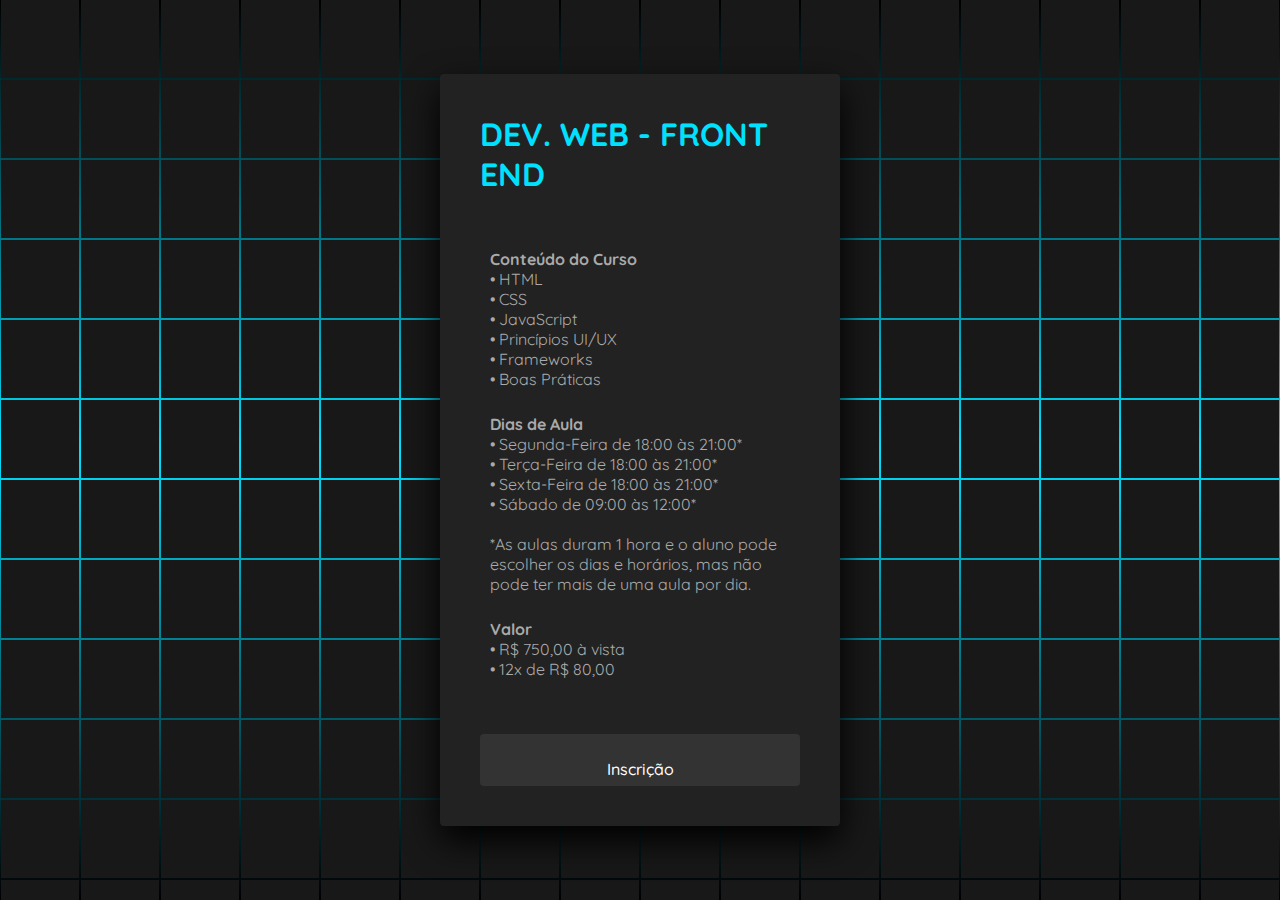
<file: index.html>
<!DOCTYPE html>
<html lang="pt-br">
<head>
    <meta charset="UTF-8">
    <meta name="viewport" content="width=device-width, initial-scale=1.0">
    <link rel="stylesheet" href="style.css">
    <link rel="shortcut icon" href="icon.png" type="image/x-icon">
    <title>Dev. Web - Front End</title>
</head>
<body>
<section>

    <span></span>
    <span></span>
    <span></span>
    <span></span>
    <span></span>
    <span></span>
    <span></span>
    <span></span>
    <span></span>
    <span></span>
    <span></span>
    <span></span>
    <span></span>
    <span></span>
    <span></span>
    <span></span>
    <span></span>
    <span></span>
    <span></span>
    <span></span>
    <span></span>
    <span></span>
    <span></span>
    <span></span>
    <span></span>
    <span></span>
    <span></span>
    <span></span>
    <span></span>
    <span></span>
    <span></span>
    <span></span>
    <span></span>
    <span></span>
    <span></span>
    <span></span>
    <span></span>
    <span></span>
    <span></span>
    <span></span>
    <span></span>
    <span></span>
    <span></span>
    <span></span>
    <span></span>
    <span></span>
    <span></span>
    <span></span>
    <span></span>
    <span></span>
    <span></span>
    <span></span>
    <span></span>
    <span></span>
    <span></span>
    <span></span>
    <span></span>
    <span></span>
    <span></span>
    <span></span>
    <span></span>
    <span></span>
    <span></span>
    <span></span>
    <span></span>
    <span></span>
    <span></span>
    <span></span>
    <span></span>
    <span></span>
    <span></span>
    <span></span>
    <span></span>
    <span></span>
    <span></span>
    <span></span>
    <span></span>
    <span></span>
    <span></span>
    <span></span>
    <span></span>
    <span></span>
    <span></span>
    <span></span>
    <span></span>
    <span></span>
    <span></span>
    <span></span>
    <span></span>
    <span></span>
    <span></span>
    <span></span>
    <span></span>
    <span></span>
    <span></span>
    <span></span>
    <span></span>
    <span></span>
    <span></span>
    <span></span>
    <span></span>
    <span></span>
    <span></span>
    <span></span>
    <span></span>
    <span></span>
    <span></span>
    <span></span>
    <span></span>
    <span></span>
    <span></span>
    <span></span>
    <span></span>
    <span></span>
    <span></span>
    <span></span>
    <span></span>
    <span></span>
    <span></span>
    <span></span>
    <span></span>
    <span></span>
    <span></span>
    <span></span>
    <span></span>
    <span></span>
    <span></span>
    <span></span>
    <span></span>
    <span></span>
    <span></span>
    <span></span>
    <span></span>
    <span></span>
    <span></span>
    <span></span>
    <span></span>
    <span></span>
    <span></span>
    <span></span>
    <span></span>
    <span></span>
    <span></span>
    <span></span>
    <span></span>
    <span></span>
    <span></span>
    <span></span>
    <span></span>
    <span></span>
    <span></span>
    <span></span>
    <span></span>
    <span></span>
    <span></span>
    <span></span>
    <span></span>
    <span></span>
    <span></span>
    <span></span>
    <span></span>
    <span></span>
    <span></span>
    <span></span>
    <span></span>
    <span></span>
    <span></span>
    <span></span>
    <span></span>
    <span></span>
    <span></span>
    <span></span>
    <span></span>
    <span></span>
    <span></span>
    <span></span>
    <span></span>
    <span></span>
    <span></span>
    <span></span>
    <span></span>
    <span></span>
    <span></span>
    <span></span>
    <span></span>
    <span></span>
    <span></span>
    <span></span>
    <span></span>
    <span></span>
    <span></span>
    <span></span>
    <span></span>
    <span></span>
    <span></span>
    <span></span>
    <span></span>
    <span></span>
    <span></span>
    <span></span>
    <span></span>
    <span></span>
    <span></span>
    <span></span>
    <span></span>
    <span></span>
    <span></span>
    <span></span>
    <span></span>
    <span></span>
    <span></span>
    <span></span>
    <span></span>
    <span></span>
    <span></span>
    <span></span>
    <span></span>
    <span></span>
    <span></span>
    <span></span>
    <span></span>
    <span></span>
    <span></span>
    <span></span>
    <span></span>
    <span></span>
    <span></span>
    <span></span>
    <span></span>
    <span></span>
    <span></span>
    <span></span>
    <span></span>
    <span></span>
    <span></span>
    <span></span>
    <span></span>
    <span></span>
    <span></span>
    <span></span>
    <span></span>
    <span></span>
    <span></span>
    <span></span>
    <span></span>
    <span></span>
    <span></span>
    <span></span>
    <span></span>
    <span></span>
    <span></span>
    <span></span>
    <span></span>
    <span></span>
    <span></span>
    <span></span>
    <span></span>
    <span></span>
    <span></span>
    <span></span>

    
    <div class="signin">
       <div class="content">
            <h2>Dev. Web - Front End</h2>
            <div class="form">
                <div class="inputBox">
                    <b><i>Conteúdo do Curso</i></b><br>

                    <i> • HTML</i><br>
                    <i> • CSS</i><br>
                    <i> • JavaScript</i><br>
                    <i> • Princípios UI/UX</i><br>
                    <i> • Frameworks</i><br>
                    <i> • Boas Práticas</i><br>
                </div>

                <div class="inputBox">
                    <b><i>Dias de Aula</i></b><br>

                    <i> • Segunda-Feira de 18:00 às 21:00*</i><br>
                    <i> • Terça-Feira de 18:00 às 21:00*</i><br>
                    <i> • Sexta-Feira de 18:00 às 21:00*</i><br>
                    <i> • Sábado de 09:00 às 12:00*</i><br><br>
                    <i>*As aulas duram 1 hora e o aluno pode escolher os dias e horários, mas não pode ter mais de uma aula por dia. </i><br><br><br>
                </div>

                <div class="inputBox">
                    <b><i>Valor</i></b><br>

                    <i> • R$ 750,00 à vista</i><br>
                    <i> • 12x de R$ 80,00</i><br>
                </div><br>
                <div class="inputBox">
                    <a href="./formulário/form.html"><input type="button" value="Inscrição"></a>
                </div>
            </div>
        </div>
    </div>
</section>
</body>
</html>
</file>
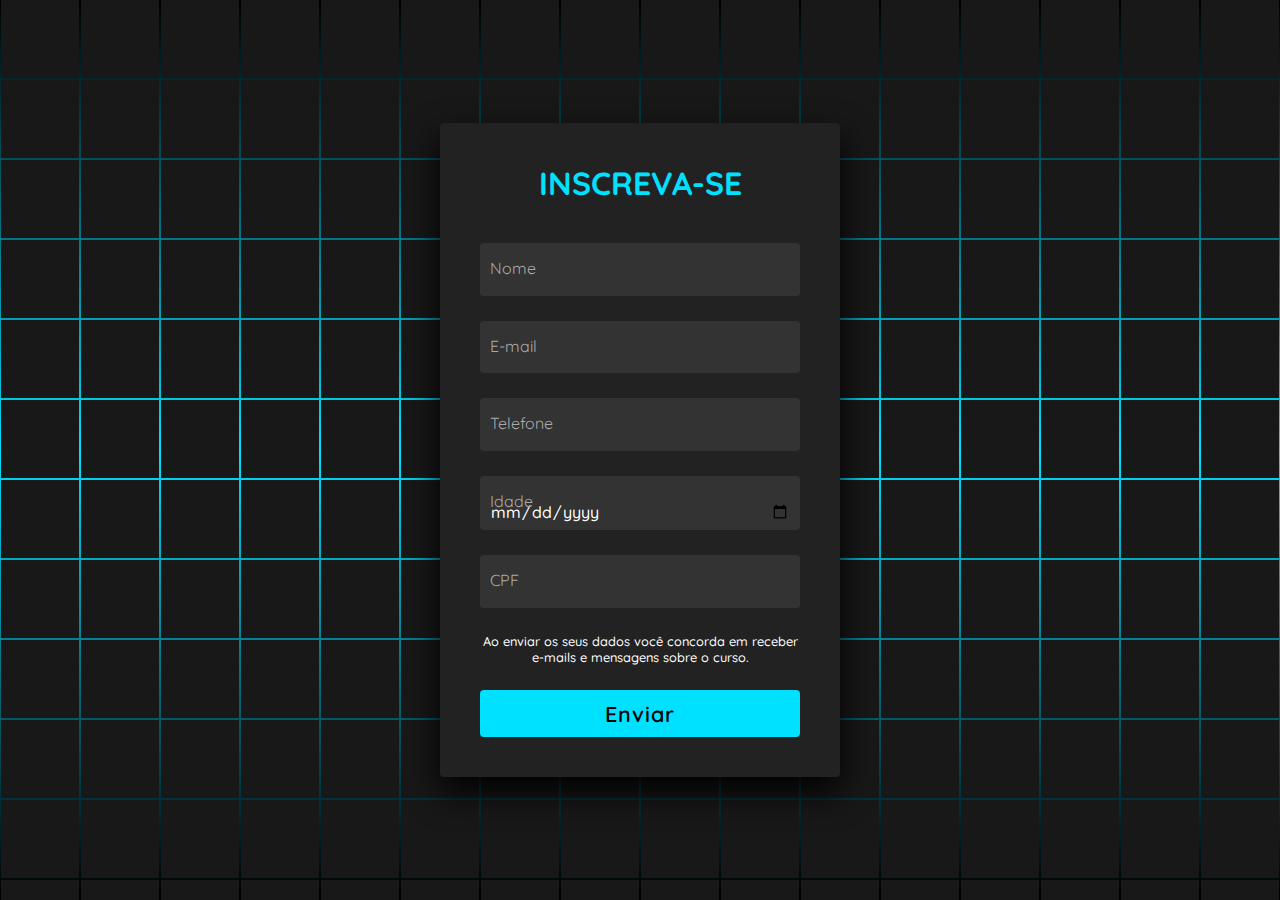
<file: formulário/form.html>
<!DOCTYPE html>
<html lang="pt-br">
<head>
    <meta charset="UTF-8">
    <meta name="viewport" content="width=device-width, initial-scale=1.0">
    <link rel="stylesheet" href="style.css">
    <link rel="shortcut icon" href="icon.png" type="image/x-icon">
    <title>Inscrição</title>
</head>
<body>
    

<section>

    <span></span>
    <span></span>
    <span></span>
    <span></span>
    <span></span>
    <span></span>
    <span></span>
    <span></span>
    <span></span>
    <span></span>
    <span></span>
    <span></span>
    <span></span>
    <span></span>
    <span></span>
    <span></span>
    <span></span>
    <span></span>
    <span></span>
    <span></span>
    <span></span>
    <span></span>
    <span></span>
    <span></span>
    <span></span>
    <span></span>
    <span></span>
    <span></span>
    <span></span>
    <span></span>
    <span></span>
    <span></span>
    <span></span>
    <span></span>
    <span></span>
    <span></span>
    <span></span>
    <span></span>
    <span></span>
    <span></span>
    <span></span>
    <span></span>
    <span></span>
    <span></span>
    <span></span>
    <span></span>
    <span></span>
    <span></span>
    <span></span>
    <span></span>
    <span></span>
    <span></span>
    <span></span>
    <span></span>
    <span></span>
    <span></span>
    <span></span>
    <span></span>
    <span></span>
    <span></span>
    <span></span>
    <span></span>
    <span></span>
    <span></span>
    <span></span>
    <span></span>
    <span></span>
    <span></span>
    <span></span>
    <span></span>
    <span></span>
    <span></span>
    <span></span>
    <span></span>
    <span></span>
    <span></span>
    <span></span>
    <span></span>
    <span></span>
    <span></span>
    <span></span>
    <span></span>
    <span></span>
    <span></span>
    <span></span>
    <span></span>
    <span></span>
    <span></span>
    <span></span>
    <span></span>
    <span></span>
    <span></span>
    <span></span>
    <span></span>
    <span></span>
    <span></span>
    <span></span>
    <span></span>
    <span></span>
    <span></span>
    <span></span>
    <span></span>
    <span></span>
    <span></span>
    <span></span>
    <span></span>
    <span></span>
    <span></span>
    <span></span>
    <span></span>
    <span></span>
    <span></span>
    <span></span>
    <span></span>
    <span></span>
    <span></span>
    <span></span>
    <span></span>
    <span></span>
    <span></span>
    <span></span>
    <span></span>
    <span></span>
    <span></span>
    <span></span>
    <span></span>
    <span></span>
    <span></span>
    <span></span>
    <span></span>
    <span></span>
    <span></span>
    <span></span>
    <span></span>
    <span></span>
    <span></span>
    <span></span>
    <span></span>
    <span></span>
    <span></span>
    <span></span>
    <span></span>
    <span></span>
    <span></span>
    <span></span>
    <span></span>
    <span></span>
    <span></span>
    <span></span>
    <span></span>
    <span></span>
    <span></span>
    <span></span>
    <span></span>
    <span></span>
    <span></span>
    <span></span>
    <span></span>
    <span></span>
    <span></span>
    <span></span>
    <span></span>
    <span></span>
    <span></span>
    <span></span>
    <span></span>
    <span></span>
    <span></span>
    <span></span>
    <span></span>
    <span></span>
    <span></span>
    <span></span>
    <span></span>
    <span></span>
    <span></span>
    <span></span>
    <span></span>
    <span></span>
    <span></span>
    <span></span>
    <span></span>
    <span></span>
    <span></span>
    <span></span>
    <span></span>
    <span></span>
    <span></span>
    <span></span>
    <span></span>
    <span></span>
    <span></span>
    <span></span>
    <span></span>
    <span></span>
    <span></span>
    <span></span>
    <span></span>
    <span></span>
    <span></span>
    <span></span>
    <span></span>
    <span></span>
    <span></span>
    <span></span>
    <span></span>
    <span></span>
    <span></span>
    <span></span>
    <span></span>
    <span></span>
    <span></span>
    <span></span>
    <span></span>
    <span></span>
    <span></span>
    <span></span>
    <span></span>
    <span></span>
    <span></span>
    <span></span>
    <span></span>
    <span></span>
    <span></span>
    <span></span>
    <span></span>
    <span></span>
    <span></span>
    <span></span>
    <span></span>
    <span></span>
    <span></span>
    <span></span>
    <span></span>
    <span></span>
    <span></span>
    <span></span>
    <span></span>
    <span></span>
    <span></span>
    <span></span>
    <span></span>
    <span></span>
    <span></span>
    <span></span>
    <span></span>
    <span></span>
    <span></span>
    <span></span>
    <span></span>
    <span></span>
    <span></span>
    <span></span>
    <span></span>
    <span></span>
    <span></span>
    <span></span>
    <span></span>
    <span></span>
    <span></span>

    
    <div class="signin">
        <form action="#" method="get" onsubmit="abrirWhatsapp()">
            <div class="content">
                        <h2>Inscreva-se</h2>
                    <div class="form">
                        <div class="inputBox">
                        <input type="text" id="nome" required>
                        <i>Nome</i>
                    </div>
                    <div class="inputBox">
                        <input type="text" id="email" required>
                        <i>E-mail</i>
                    </div>
                    <div class="inputBox">
                    <input type="tel" id="telefone" required>
                        <i>Telefone</i>
                    </div>
                    <div class="inputBox">
                        <input type="date" id="idade" required>
                        <i>Idade</i>
                    </div>
                    <div class="inputBox">
                        <input type="text" id="cpf" required>
                        <i>CPF</i>
                    </div>
                    <div id="termo">
                        <p>Ao enviar os seus dados você concorda em receber e-mails e mensagens sobre o curso.</p>
                    </div>
                    <div class="inputBox">
                        <input type="submit" value="Enviar">
                    </div>
                </div>
            </div>
        </form>
    </div>
</section>
<script src="form.js"></script>
</body>
</html>
</file>
<file: style.css>
@import url('https://fonts.googleapis.com/css2?family=Quicksand:wght@300;400;500;600;700&display=swap');
*
{
	margin: 0;
	padding: 0;
	box-sizing: border-box;
	font-family: 'Quicksand', sans-serif;
}
body 
{
	display: flex;
	justify-content: center;
	align-items: center;
	min-height: 100vh;
	background: #000;
}
section 
{
	position: absolute;
	width: 100vw;
	height: 100vh;
	display: flex;
	justify-content: center;
	align-items: center;
	gap: 2px;
	flex-wrap: wrap;
	overflow: hidden;
}
section::before 
{
	content: '';
	position: absolute;
	width: 100%;
	height: 100%;
	background: linear-gradient(#000,rgb(0, 225, 255),#000);
	animation: animate 5s linear infinite;
}
@keyframes animate 
{
	0%
	{
		transform: translateY(-100%);
	}
	100%
	{
		transform: translateY(100%);
	}
}
section span 
{
	position: relative;
	display: block;
	width: calc(6.25vw - 2px);
	height: calc(6.25vw - 2px);
	background: #181818;
	z-index: 2;
	transition: 1.5s;
}
section span:hover 
{
	background: rgb(0, 225, 255);
	transition: 0s;
}

section .signin
{
	position: absolute;
	width: 400px;
  background: #222;  
	z-index: 1000;
	display: flex;
	justify-content: center;
	align-items: center;
	padding: 40px;
	border-radius: 4px;
	box-shadow: 0 15px 35px rgba(0,0,0,9);
}
section .signin .content 
{
	position: relative;
	width: 100%;
	display: flex;
	justify-content: center;
	align-items: center;
	flex-direction: column;
	gap: 40px;
}
section .signin .content h2 
{
	font-size: 2em;
	color: rgb(0, 225, 255);
	text-transform: uppercase;
}
section .signin .content .form 
{
	width: 100%;
	display: flex;
	flex-direction: column;
	gap: 25px;
}
section .signin .content .form .inputBox
{
	position: relative;
	width: 100%;
}
section .signin .content .form .inputBox input 
{
	position: relative;
	width: 100%;
	background: #333;
	border: none;
	outline: none;
	padding: 25px 10px 7.5px;
	border-radius: 4px;
	color: #fff;
	font-weight: 500;
	font-size: 1em;
}
section .signin .content .form .inputBox i 
{
	position: absolute;
	left: 0;
	padding: 15px 10px;
	font-style: normal;
	color: #aaa;
	transition: 0.5s;
	pointer-events: none;
}
.signin .content .form .inputBox input:focus ~ i,
.signin .content .form .inputBox input:valid ~ i
{
	transform: translateY(-7.5px);
	font-size: 0.8em;
	color: #fff;
}
.signin .content .form .links 
{
	position: relative;
	width: 100%;
	display: flex;
	justify-content: space-between;
}
.signin .content .form .links a 
{
	color: #fff;
	text-decoration: none;
}
.signin .content .form .links a:nth-child(2)
{
	color: rgb(0, 225, 255);
	font-weight: 600;
}
.signin .content .form .inputBox input[type="submit"]
{
	padding: 10px;
	background: rgb(0, 225, 255);
	color: #000;
	font-weight: 600;
	font-size: 1.35em;
	letter-spacing: 0.05em;
	cursor: pointer;
}
#termo{
    text-align: center;
    color: #fff;
	font-weight: 500;
	font-size: 0.8em;
}
input[type="submit"]:active
{
	opacity: 0.6;
}
@media (max-width: 900px)
{
	section span 
	{
		width: calc(10vw - 2px);
		height: calc(10vw - 2px);
	}
}
@media (max-width: 600px)
{
	section span 
	{
		width: calc(20vw - 2px);
		height: calc(20vw - 2px);
	}
}
</file>
<file: formulário/style.css>
@import url('https://fonts.googleapis.com/css2?family=Quicksand:wght@300;400;500;600;700&display=swap');
*
{
	margin: 0;
	padding: 0;
	box-sizing: border-box;
	font-family: 'Quicksand', sans-serif;
}
body 
{
	display: flex;
	justify-content: center;
	align-items: center;
	min-height: 100vh;
	background: #000;
}
section 
{
	position: absolute;
	width: 100vw;
	height: 100vh;
	display: flex;
	justify-content: center;
	align-items: center;
	gap: 2px;
	flex-wrap: wrap;
	overflow: hidden;
}
section::before 
{
	content: '';
	position: absolute;
	width: 100%;
	height: 100%;
	background: linear-gradient(#000,rgb(0, 225, 255),#000);
	animation: animate 5s linear infinite;
}
@keyframes animate 
{
	0%
	{
		transform: translateY(-100%);
	}
	100%
	{
		transform: translateY(100%);
	}
}
section span 
{
	position: relative;
	display: block;
	width: calc(6.25vw - 2px);
	height: calc(6.25vw - 2px);
	background: #181818;
	z-index: 2;
	transition: 1.5s;
}
section span:hover 
{
	background: rgb(0, 225, 255);
	transition: 0s;
}

section .signin
{
	position: absolute;
	width: 400px;
  background: #222;  
	z-index: 1000;
	display: flex;
	justify-content: center;
	align-items: center;
	padding: 40px;
	border-radius: 4px;
	box-shadow: 0 15px 35px rgba(0,0,0,9);
}
section .signin .content 
{
	position: relative;
	width: 100%;
	display: flex;
	justify-content: center;
	align-items: center;
	flex-direction: column;
	gap: 40px;
}
section .signin .content h2 
{
	font-size: 2em;
	color: rgb(0, 225, 255);
	text-transform: uppercase;
}
section .signin .content .form 
{
	width: 100%;
	display: flex;
	flex-direction: column;
	gap: 25px;
}
section .signin .content .form .inputBox
{
	position: relative;
	width: 100%;
}
section .signin .content .form .inputBox input 
{
	position: relative;
	width: 100%;
	background: #333;
	border: none;
	outline: none;
	padding: 25px 10px 7.5px;
	border-radius: 4px;
	color: #fff;
	font-weight: 500;
	font-size: 1em;
}
section .signin .content .form .inputBox i 
{
	position: absolute;
	left: 0;
	padding: 15px 10px;
	font-style: normal;
	color: #aaa;
	transition: 0.5s;
	pointer-events: none;
}
.signin .content .form .inputBox input:focus ~ i,
.signin .content .form .inputBox input:valid ~ i
{
	transform: translateY(-7.5px);
	font-size: 0.8em;
	color: #fff;
}
.signin .content .form .links 
{
	position: relative;
	width: 100%;
	display: flex;
	justify-content: space-between;
}
.signin .content .form .links a 
{
	color: #fff;
	text-decoration: none;
}
.signin .content .form .links a:nth-child(2)
{
	color: rgb(0, 225, 255);
	font-weight: 600;
}
.signin .content .form .inputBox input[type="submit"]
{
	padding: 10px;
	background: rgb(0, 225, 255);
	color: #000;
	font-weight: 600;
	font-size: 1.35em;
	letter-spacing: 0.05em;
	cursor: pointer;
}
#termo{
    text-align: center;
    color: #fff;
	font-weight: 500;
	font-size: 0.8em;
}
input[type="submit"]:active
{
	opacity: 0.6;
}
@media (max-width: 900px)
{
	section span 
	{
		width: calc(10vw - 2px);
		height: calc(10vw - 2px);
	}
}
@media (max-width: 600px)
{
	section span 
	{
		width: calc(20vw - 2px);
		height: calc(20vw - 2px);
	}
}
</file>
